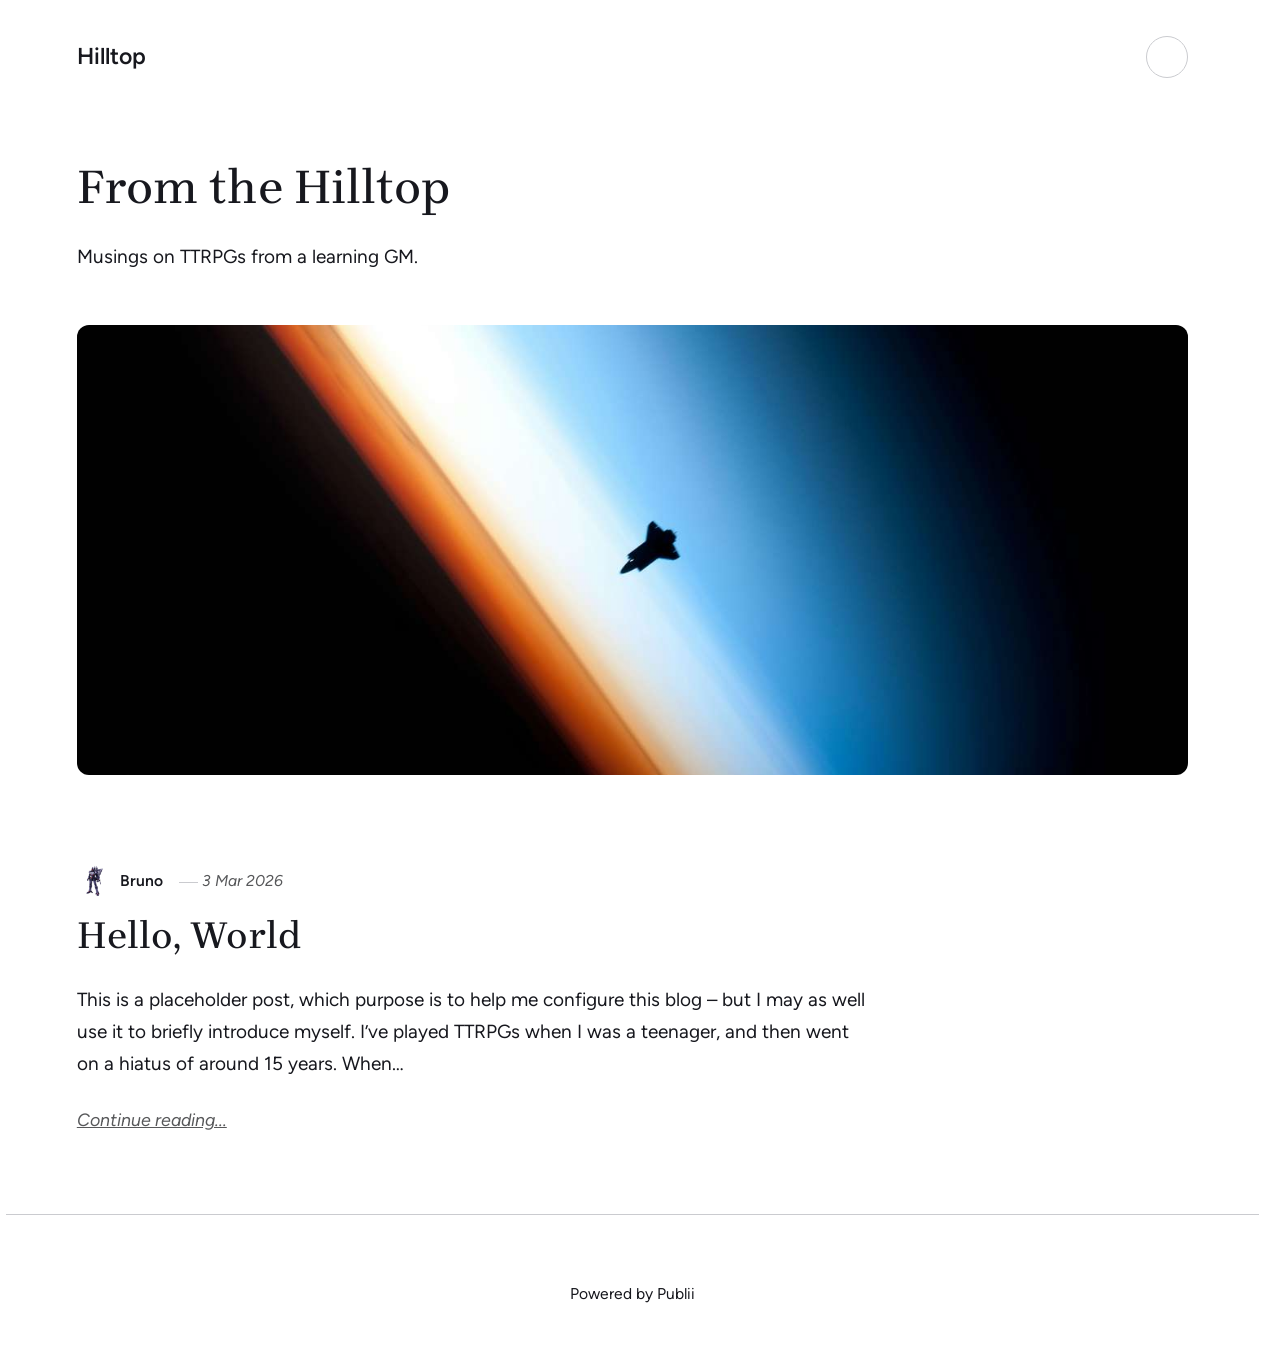
<file: index.html>
<!DOCTYPE html><html lang="en-nz"><head><meta charset="utf-8"><meta http-equiv="X-UA-Compatible" content="IE=edge"><meta name="viewport" content="width=device-width,initial-scale=1"><title>From the Hilltop</title><meta name="description" content="Thoughts on tabletop RPGs from a learning Gamemaster."><meta name="generator" content="Publii Open-Source CMS for Static Site"><link rel="canonical" href="https://weltallbr.github.io/hilltop/"><link rel="alternate" type="application/atom+xml" href="https://weltallbr.github.io/hilltop/feed.xml" title="Hilltop - RSS"><link rel="alternate" type="application/json" href="https://weltallbr.github.io/hilltop/feed.json" title="Hilltop - JSON"><meta property="og:title" content="From the Hilltop"><meta property="og:image" content="https://weltallbr.github.io/hilltop/media/website/NASA-Space_Shuttle_Earth_Orbit-2.jpg"><meta property="og:image:width" content="6048"><meta property="og:image:height" content="4006"><meta property="og:site_name" content="From the Hilltop"><meta property="og:description" content="Thoughts on tabletop RPGs from a learning Gamemaster."><meta property="og:url" content="https://weltallbr.github.io/hilltop/"><meta property="og:type" content="website"><link rel="shortcut icon" href="https://weltallbr.github.io/hilltop/media/website/favicon-32x32.png" type="image/x-icon"><link rel="preload" href="https://weltallbr.github.io/hilltop/assets/dynamic/fonts/figtree/figtree.woff2" as="font" type="font/woff2" crossorigin><link rel="preload" href="https://weltallbr.github.io/hilltop/assets/dynamic/fonts/figtree/figtree-italic.woff2" as="font" type="font/woff2" crossorigin><link rel="preload" href="https://weltallbr.github.io/hilltop/assets/dynamic/fonts/brygada1918/brygada1918.woff2" as="font" type="font/woff2" crossorigin><link rel="preload" href="https://weltallbr.github.io/hilltop/assets/dynamic/fonts/brygada1918/brygada1918-italic.woff2" as="font" type="font/woff2" crossorigin><link rel="stylesheet" href="https://weltallbr.github.io/hilltop/assets/css/style.css?v=aab2305ab414bdf1c8c9917cf88c8ffa"><script type="application/ld+json">{"@context":"http://schema.org","@type":"Organization","name":"Hilltop","url":"https://weltallbr.github.io/hilltop/"}</script><noscript><style>img[loading] {
                    opacity: 1;
                }</style></noscript><style>.extlink::after {
				background-color: currentColor;
				content: "";
				display: inline-block;
				height: 16px;
				margin-left: 5px;
				position: relative;
				top: 0px;
				width: 16px;
			}
		
					.extlink.extlink-icon-1::after {
						mask-image: url("data:image/svg+xml;utf8,<svg viewBox='0 0 24 24' fill='none' stroke='%23000000' stroke-width='2' stroke-linecap='round' stroke-linejoin='round' xmlns='http://www.w3.org/2000/svg'><path d='M15 3h6v6'/><path d='M10 14 21 3'/><path d='M18 13v6a2 2 0 0 1-2 2H5a2 2 0 0 1-2-2V8a2 2 0 0 1 2-2h6'/></svg>");
						mask-repeat: no-repeat;
						mask-size: contain;
					}</style></head><body class="home-template"><header class="top js-header"><a class="logo" href="https://weltallbr.github.io/hilltop/">Hilltop</a><div class="search"><div class="search__overlay js-search-overlay"><div class="wrapper search__overlay-inner"></div></div><button class="search__btn btn--icon js-search-btn" aria-label="Search"><svg height="18" width="18" role="presentation" focusable="false"><use xlink:href="https://weltallbr.github.io/hilltop/assets/svg/svg-map.svg#search"/></svg></button></div></header><main><div class="hero"><header class="hero__content"><div class="wrapper"><h1>From the Hilltop</h1><p>Musings on TTRPGs from a learning GM.</p></div></header><figure class="hero__image"><div class="hero__image-wrapper"><img src="https://weltallbr.github.io/hilltop/media/website/NASA-Space_Shuttle_Earth_Orbit-3.jpg" srcset="https://weltallbr.github.io/hilltop/media/website/responsive/NASA-Space_Shuttle_Earth_Orbit-3-xs.jpg 640w, https://weltallbr.github.io/hilltop/media/website/responsive/NASA-Space_Shuttle_Earth_Orbit-3-sm.jpg 768w, https://weltallbr.github.io/hilltop/media/website/responsive/NASA-Space_Shuttle_Earth_Orbit-3-md.jpg 1024w, https://weltallbr.github.io/hilltop/media/website/responsive/NASA-Space_Shuttle_Earth_Orbit-3-lg.jpg 1366w, https://weltallbr.github.io/hilltop/media/website/responsive/NASA-Space_Shuttle_Earth_Orbit-3-xl.jpg 1600w, https://weltallbr.github.io/hilltop/media/website/responsive/NASA-Space_Shuttle_Earth_Orbit-3-2xl.jpg 1920w" sizes="88vw" loading="eager" width="6048" height="4006" alt=""></div></figure></div><div class="wrapper feed"><article class="feed__item"><div class="feed__content"><header><div class="feed__meta"><img src="https://weltallbr.github.io/hilltop/media/website/Weltall.webp" loading="lazy" height="1000" width="1000" class="feed__author-thumb" alt=""> <a href="https://weltallbr.github.io/hilltop/authors/bruno/" class="feed__author">Bruno</a> <time datetime="2026-03-03T21:50" class="feed__date">3 Mar 2026</time></div><h2 class="feed__title"><a href="https://weltallbr.github.io/hilltop/hello-world/">Hello, World</a></h2></header><p>This is a placeholder post, which purpose is to help me configure this blog – but I may as well use it to briefly introduce myself. I’ve played TTRPGs when I was a teenager, and then went on a hiatus of around 15 years. When&hellip;</p><a href="https://weltallbr.github.io/hilltop/hello-world/" class="readmore feed__readmore">Continue reading...</a></div></article></div></main><footer class="footer"><div class="wrapper"><div class="footer__copyright"><p>Powered by Publii</p></div><button id="backToTop" class="footer__bttop" aria-label="Back to top" title="Back to top"><svg width="20" height="20"><use xlink:href="https://weltallbr.github.io/hilltop/assets/svg/svg-map.svg#toparrow"/></svg></button></div></footer><script defer="defer" src="https://weltallbr.github.io/hilltop/assets/js/scripts.min.js?v=d0fc1030089a37f93a2d51bf6d07565c"></script><script>window.publiiThemeMenuConfig={mobileMenuMode:'sidebar',animationSpeed:300,submenuWidth: 'auto',doubleClickTime:500,mobileMenuExpandableSubmenus:true,relatedContainerForOverlayMenuSelector:'.top'};</script><script>var images = document.querySelectorAll('img[loading]');
        for (var i = 0; i < images.length; i++) {
            if (images[i].complete) {
                images[i].classList.add('is-loaded');
            } else {
                images[i].addEventListener('load', function () {
                    this.classList.add('is-loaded');
                }, false);
            }
        }</script></body></html>
</file>
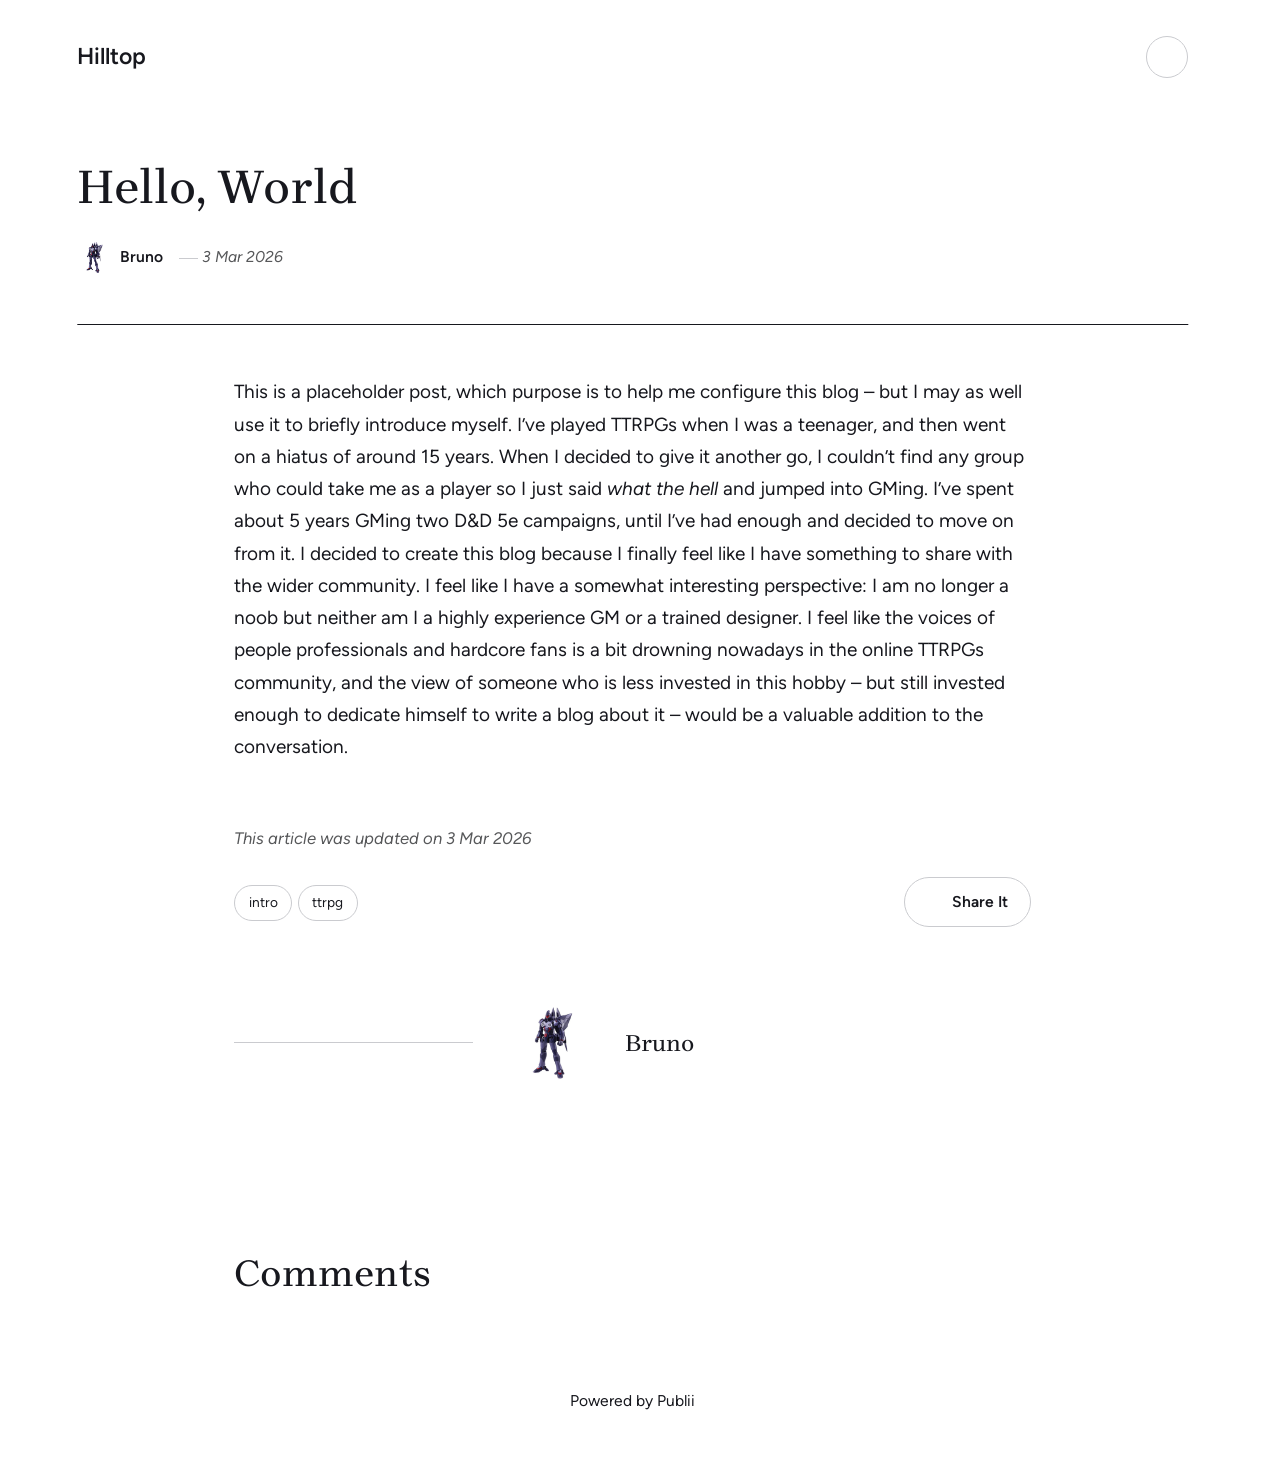
<file: hello-world/index.html>
<!DOCTYPE html><html lang="en-nz"><head><meta charset="utf-8"><meta http-equiv="X-UA-Compatible" content="IE=edge"><meta name="viewport" content="width=device-width,initial-scale=1"><title>Hello, World - Hilltop</title><meta name="description" content="This is a placeholder post, which purpose is to help me configure this blog – but I may as well use it to briefly introduce myself. I’ve played TTRPGs when I was a teenager, and then went on a hiatus of around 15 years. When&hellip;"><meta name="generator" content="Publii Open-Source CMS for Static Site"><link rel="canonical" href="https://weltallbr.github.io/hilltop/hello-world/"><link rel="alternate" type="application/atom+xml" href="https://weltallbr.github.io/hilltop/feed.xml" title="Hilltop - RSS"><link rel="alternate" type="application/json" href="https://weltallbr.github.io/hilltop/feed.json" title="Hilltop - JSON"><meta property="og:title" content="Hello, World"><meta property="og:image" content="https://weltallbr.github.io/hilltop/media/website/NASA-Space_Shuttle_Earth_Orbit-2.jpg"><meta property="og:image:width" content="6048"><meta property="og:image:height" content="4006"><meta property="og:site_name" content="From the Hilltop"><meta property="og:description" content="This is a placeholder post, which purpose is to help me configure this blog – but I may as well use it to briefly introduce myself. I’ve played TTRPGs when I was a teenager, and then went on a hiatus of around 15 years. When&hellip;"><meta property="og:url" content="https://weltallbr.github.io/hilltop/hello-world/"><meta property="og:type" content="article"><link rel="shortcut icon" href="https://weltallbr.github.io/hilltop/media/website/favicon-32x32.png" type="image/x-icon"><link rel="preload" href="https://weltallbr.github.io/hilltop/assets/dynamic/fonts/figtree/figtree.woff2" as="font" type="font/woff2" crossorigin><link rel="preload" href="https://weltallbr.github.io/hilltop/assets/dynamic/fonts/figtree/figtree-italic.woff2" as="font" type="font/woff2" crossorigin><link rel="preload" href="https://weltallbr.github.io/hilltop/assets/dynamic/fonts/brygada1918/brygada1918.woff2" as="font" type="font/woff2" crossorigin><link rel="preload" href="https://weltallbr.github.io/hilltop/assets/dynamic/fonts/brygada1918/brygada1918-italic.woff2" as="font" type="font/woff2" crossorigin><link rel="stylesheet" href="https://weltallbr.github.io/hilltop/assets/css/style.css?v=aab2305ab414bdf1c8c9917cf88c8ffa"><script type="application/ld+json">{"@context":"http://schema.org","@type":"Article","mainEntityOfPage":{"@type":"WebPage","@id":"https://weltallbr.github.io/hilltop/hello-world/"},"headline":"Hello, World","datePublished":"2026-03-03T21:50+13:00","dateModified":"2026-03-03T21:50+13:00","description":"This is a placeholder post, which purpose is to help me configure this blog – but I may as well use it to briefly introduce myself. I’ve played TTRPGs when I was a teenager, and then went on a hiatus of around 15 years. When&hellip;","author":{"@type":"Person","name":"Bruno","url":"https://weltallbr.github.io/hilltop/authors/bruno/"},"publisher":{"@type":"Organization","name":"Bruno"}}</script><noscript><style>img[loading] {
                    opacity: 1;
                }</style></noscript><style>.extlink::after {
				background-color: currentColor;
				content: "";
				display: inline-block;
				height: 16px;
				margin-left: 5px;
				position: relative;
				top: 0px;
				width: 16px;
			}
		
					.extlink.extlink-icon-1::after {
						mask-image: url("data:image/svg+xml;utf8,<svg viewBox='0 0 24 24' fill='none' stroke='%23000000' stroke-width='2' stroke-linecap='round' stroke-linejoin='round' xmlns='http://www.w3.org/2000/svg'><path d='M15 3h6v6'/><path d='M10 14 21 3'/><path d='M18 13v6a2 2 0 0 1-2 2H5a2 2 0 0 1-2-2V8a2 2 0 0 1 2-2h6'/></svg>");
						mask-repeat: no-repeat;
						mask-size: contain;
					}</style></head><body class="post-template"><header class="top js-header"><a class="logo" href="https://weltallbr.github.io/hilltop/">Hilltop</a><div class="search"><div class="search__overlay js-search-overlay"><div class="wrapper search__overlay-inner"></div></div><button class="search__btn btn--icon js-search-btn" aria-label="Search"><svg height="18" width="18" role="presentation" focusable="false"><use xlink:href="https://weltallbr.github.io/hilltop/assets/svg/svg-map.svg#search"/></svg></button></div></header><main class="post"><article class="content"><div class="hero hero--noimage"><header class="hero__content"><div class="wrapper"><h1>Hello, World</h1><div class="feed__meta content__meta"><img src="https://weltallbr.github.io/hilltop/media/website/Weltall.webp" loading="eager" height="1000" width="1000" class="feed__author-thumb" alt=""> <a href="https://weltallbr.github.io/hilltop/authors/bruno/" class="feed__author">Bruno</a> <time datetime="2026-03-03T21:50" class="feed__date">3 Mar 2026</time></div></div></header></div><div class="entry-wrapper content__entry"><p>This is a placeholder post, which purpose is to help me configure this blog – but I may as well use it to briefly introduce myself. I’ve played TTRPGs when I was a teenager, and then went on a hiatus of around 15 years. When I decided to give it another go, I couldn’t find any group who could take me as a player so I just said <em>what the hell</em> and jumped into GMing. I’ve spent about 5 years GMing two D&amp;D 5e campaigns, until I’ve had enough and decided to move on from it. I decided to create this blog because I finally feel like I have something to share with the wider community. I feel like I have a somewhat interesting perspective: I am no longer a noob but neither am I a highly experience GM or a trained designer. I feel like the voices of people professionals and hardcore fans is a bit drowning nowadays in the online TTRPGs community, and the view of someone who is less invested in this hobby – but still invested enough to dedicate himself to write a blog about it – would be a valuable addition to the conversation.</p></div><footer class="content__footer"><div class="entry-wrapper"><p class="content__updated">This article was updated on 3 Mar 2026</p><div class="content__actions"><ul class="content__tag"><li><a href="https://weltallbr.github.io/hilltop/tags/intro/">intro</a></li><li><a href="https://weltallbr.github.io/hilltop/tags/ttrpg/">ttrpg</a></li></ul><div class="content__share"><button class="btn--icon content__share-button js-content__share-button"><svg width="20" height="20" aria-hidden="true"><use xlink:href="https://weltallbr.github.io/hilltop/assets/svg/svg-map.svg#share"></use></svg> <span>Share It</span></button><div class="content__share-popup js-content__share-popup"><a href="https://buffer.com/add?text=Hello%2C%20World&amp;url=https%3A%2F%2Fweltallbr.github.io%2Fhilltop%2Fhello-world%2F" class="js-share buffer" rel="nofollow noopener noreferrer"><svg class="icon" aria-hidden="true" focusable="false"><use xlink:href="https://weltallbr.github.io/hilltop/assets/svg/svg-map.svg#buffer"/></svg> <span>Buffer</span></a></div></div></div><div class="content__bio bio"><img src="https://weltallbr.github.io/hilltop/media/website/Weltall.webp" loading="lazy" height="1000" width="1000" class="bio__avatar" alt=""><div><h3 class="h4 bio__name"><a href="https://weltallbr.github.io/hilltop/authors/bruno/" rel="author">Bruno</a></h3></div></div></div></footer></article><div class="content__comments"><div class="entry-wrapper"><div class="comments"><div class="comments-wrapper"><h2>Comments</h2><div id="graphcomment"></div><noscript>Please enable JS to use the comments form.</noscript><script type="text/javascript">var __semio__params = {
							graphcommentId: "Hilltop",
							behaviour: {
								uid: "4"
							}
						}

						function __semio__onload() {
							__semio__gc_graphlogin(__semio__params)
						}
						
						
				var gc_element_to_check = document.getElementById('graphcomment');

				if ('IntersectionObserver' in window) {
					var iObserver = new IntersectionObserver(
						(entries, observer) => {
							entries.forEach(entry => {
								if (entry.intersectionRatio >= 0.1) {
									(function() {
										var gc = document.createElement('script'); gc.type = 'text/javascript'; gc.async = true;
										gc.onload = __semio__onload; gc.defer = true; gc.src = 'https://integration.graphcomment.com/gc_graphlogin.js?' + Date.now();
										(document.getElementsByTagName('head')[0] || document.getElementsByTagName('body')[0]).appendChild(gc);
									})();
									observer.unobserve(entry.target);
								}
							});
						},
						{
							threshold: [0, 0.2, 0.5, 1]
						}
					);

					iObserver.observe(gc_element_to_check);
				} else {
					(function() {
						var gc = document.createElement('script'); gc.type = 'text/javascript'; gc.async = true;
						gc.onload = __semio__onload; gc.defer = true; gc.src = 'https://integration.graphcomment.com/gc_graphlogin.js?' + Date.now();
						(document.getElementsByTagName('head')[0] || document.getElementsByTagName('body')[0]).appendChild(gc);
					})();
				}</script><script type="text/javascript"></script></div></div></div></div></main><footer class="footer footer--glued"><div class="wrapper"><div class="footer__copyright"><p>Powered by Publii</p></div><button id="backToTop" class="footer__bttop" aria-label="Back to top" title="Back to top"><svg width="20" height="20"><use xlink:href="https://weltallbr.github.io/hilltop/assets/svg/svg-map.svg#toparrow"/></svg></button></div></footer><script defer="defer" src="https://weltallbr.github.io/hilltop/assets/js/scripts.min.js?v=d0fc1030089a37f93a2d51bf6d07565c"></script><script>window.publiiThemeMenuConfig={mobileMenuMode:'sidebar',animationSpeed:300,submenuWidth: 'auto',doubleClickTime:500,mobileMenuExpandableSubmenus:true,relatedContainerForOverlayMenuSelector:'.top'};</script><script>var images = document.querySelectorAll('img[loading]');
        for (var i = 0; i < images.length; i++) {
            if (images[i].complete) {
                images[i].classList.add('is-loaded');
            } else {
                images[i].addEventListener('load', function () {
                    this.classList.add('is-loaded');
                }, false);
            }
        }</script></body></html>
</file>
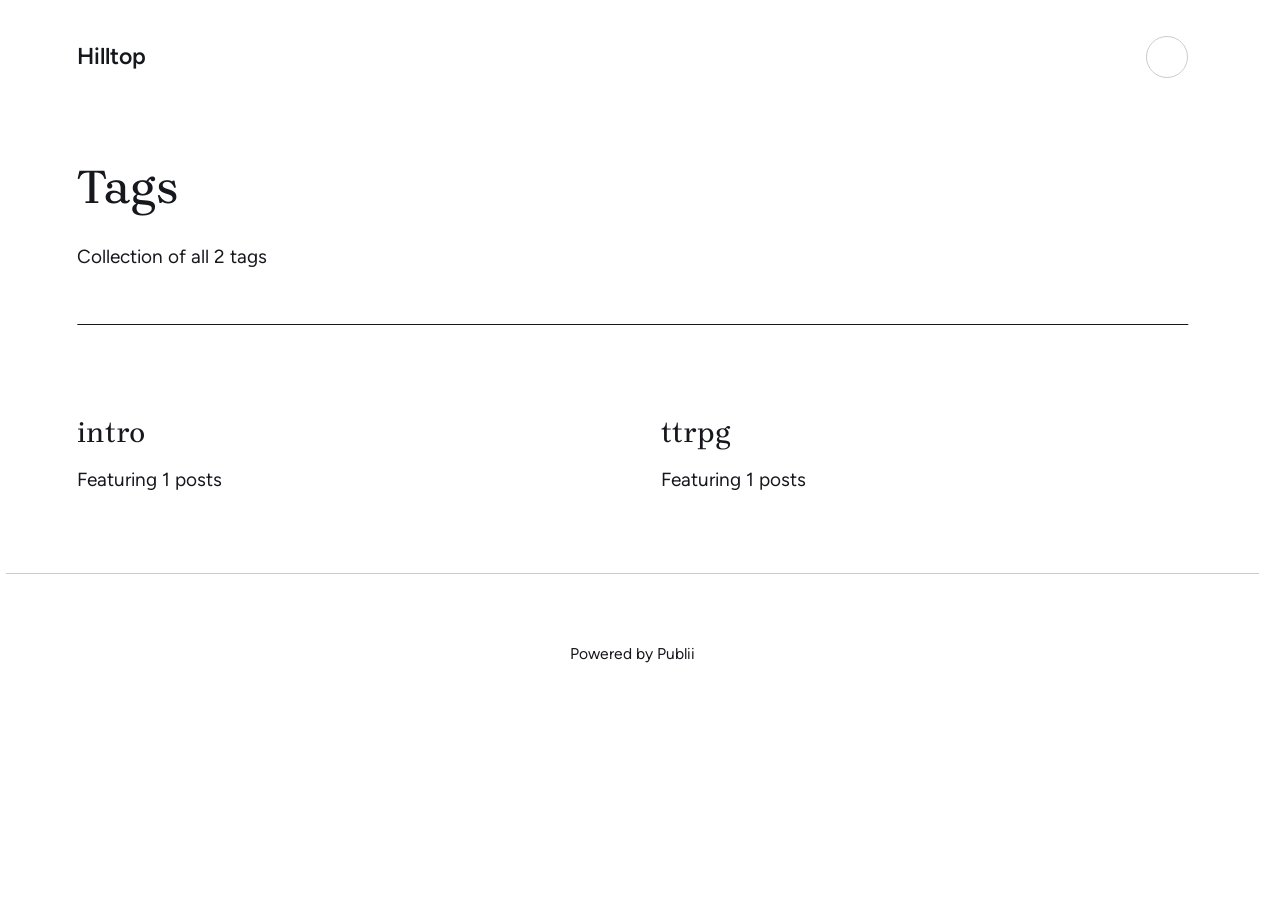
<file: tags/index.html>
<!DOCTYPE html><html lang="en-nz"><head><meta charset="utf-8"><meta http-equiv="X-UA-Compatible" content="IE=edge"><meta name="viewport" content="width=device-width,initial-scale=1"><title>All tags - Hilltop</title><meta name="robots" content="noindex, follow"><meta name="generator" content="Publii Open-Source CMS for Static Site"><link rel="alternate" type="application/atom+xml" href="https://weltallbr.github.io/hilltop/feed.xml" title="Hilltop - RSS"><link rel="alternate" type="application/json" href="https://weltallbr.github.io/hilltop/feed.json" title="Hilltop - JSON"><meta property="og:title" content="From the Hilltop"><meta property="og:image" content="https://weltallbr.github.io/hilltop/media/website/NASA-Space_Shuttle_Earth_Orbit-2.jpg"><meta property="og:image:width" content="6048"><meta property="og:image:height" content="4006"><meta property="og:site_name" content="From the Hilltop"><meta property="og:description" content="Thoughts on tabletop RPGs from a learning Gamemaster."><meta property="og:url" content="https://weltallbr.github.io/hilltop/tags/"><meta property="og:type" content="website"><link rel="shortcut icon" href="https://weltallbr.github.io/hilltop/media/website/favicon-32x32.png" type="image/x-icon"><link rel="preload" href="https://weltallbr.github.io/hilltop/assets/dynamic/fonts/figtree/figtree.woff2" as="font" type="font/woff2" crossorigin><link rel="preload" href="https://weltallbr.github.io/hilltop/assets/dynamic/fonts/figtree/figtree-italic.woff2" as="font" type="font/woff2" crossorigin><link rel="preload" href="https://weltallbr.github.io/hilltop/assets/dynamic/fonts/brygada1918/brygada1918.woff2" as="font" type="font/woff2" crossorigin><link rel="preload" href="https://weltallbr.github.io/hilltop/assets/dynamic/fonts/brygada1918/brygada1918-italic.woff2" as="font" type="font/woff2" crossorigin><link rel="stylesheet" href="https://weltallbr.github.io/hilltop/assets/css/style.css?v=aab2305ab414bdf1c8c9917cf88c8ffa"><script type="application/ld+json">{"@context":"http://schema.org","@type":"Organization","name":"Hilltop","url":"https://weltallbr.github.io/hilltop/"}</script><noscript><style>img[loading] {
                    opacity: 1;
                }</style></noscript><style>.extlink::after {
				background-color: currentColor;
				content: "";
				display: inline-block;
				height: 16px;
				margin-left: 5px;
				position: relative;
				top: 0px;
				width: 16px;
			}
		
					.extlink.extlink-icon-1::after {
						mask-image: url("data:image/svg+xml;utf8,<svg viewBox='0 0 24 24' fill='none' stroke='%23000000' stroke-width='2' stroke-linecap='round' stroke-linejoin='round' xmlns='http://www.w3.org/2000/svg'><path d='M15 3h6v6'/><path d='M10 14 21 3'/><path d='M18 13v6a2 2 0 0 1-2 2H5a2 2 0 0 1-2-2V8a2 2 0 0 1 2-2h6'/></svg>");
						mask-repeat: no-repeat;
						mask-size: contain;
					}</style></head><body class="tags-template"><header class="top js-header"><a class="logo" href="https://weltallbr.github.io/hilltop/">Hilltop</a><div class="search"><div class="search__overlay js-search-overlay"><div class="wrapper search__overlay-inner"></div></div><button class="search__btn btn--icon js-search-btn" aria-label="Search"><svg height="18" width="18" role="presentation" focusable="false"><use xlink:href="https://weltallbr.github.io/hilltop/assets/svg/svg-map.svg#search"/></svg></button></div></header><main class="page page--tags"><div class="hero hero--noimage"><header class="hero__content"><div class="wrapper"><h1>Tags</h1><p class="page__desc">Collection of all 2 tags</p></div></header></div><div class="wrapper"><ul class="feed feed--grid"><li class="feed__item"><div class="feed__content"><h2 class="h3"><a href="https://weltallbr.github.io/hilltop/tags/intro/">intro</a></h2><p>Featuring 1 posts</p></div></li><li class="feed__item"><div class="feed__content"><h2 class="h3"><a href="https://weltallbr.github.io/hilltop/tags/ttrpg/">ttrpg</a></h2><p>Featuring 1 posts</p></div></li></ul></div></main><footer class="footer"><div class="wrapper"><div class="footer__copyright"><p>Powered by Publii</p></div><button id="backToTop" class="footer__bttop" aria-label="Back to top" title="Back to top"><svg width="20" height="20"><use xlink:href="https://weltallbr.github.io/hilltop/assets/svg/svg-map.svg#toparrow"/></svg></button></div></footer><script defer="defer" src="https://weltallbr.github.io/hilltop/assets/js/scripts.min.js?v=d0fc1030089a37f93a2d51bf6d07565c"></script><script>window.publiiThemeMenuConfig={mobileMenuMode:'sidebar',animationSpeed:300,submenuWidth: 'auto',doubleClickTime:500,mobileMenuExpandableSubmenus:true,relatedContainerForOverlayMenuSelector:'.top'};</script><script>var images = document.querySelectorAll('img[loading]');
        for (var i = 0; i < images.length; i++) {
            if (images[i].complete) {
                images[i].classList.add('is-loaded');
            } else {
                images[i].addEventListener('load', function () {
                    this.classList.add('is-loaded');
                }, false);
            }
        }</script></body></html>
</file>
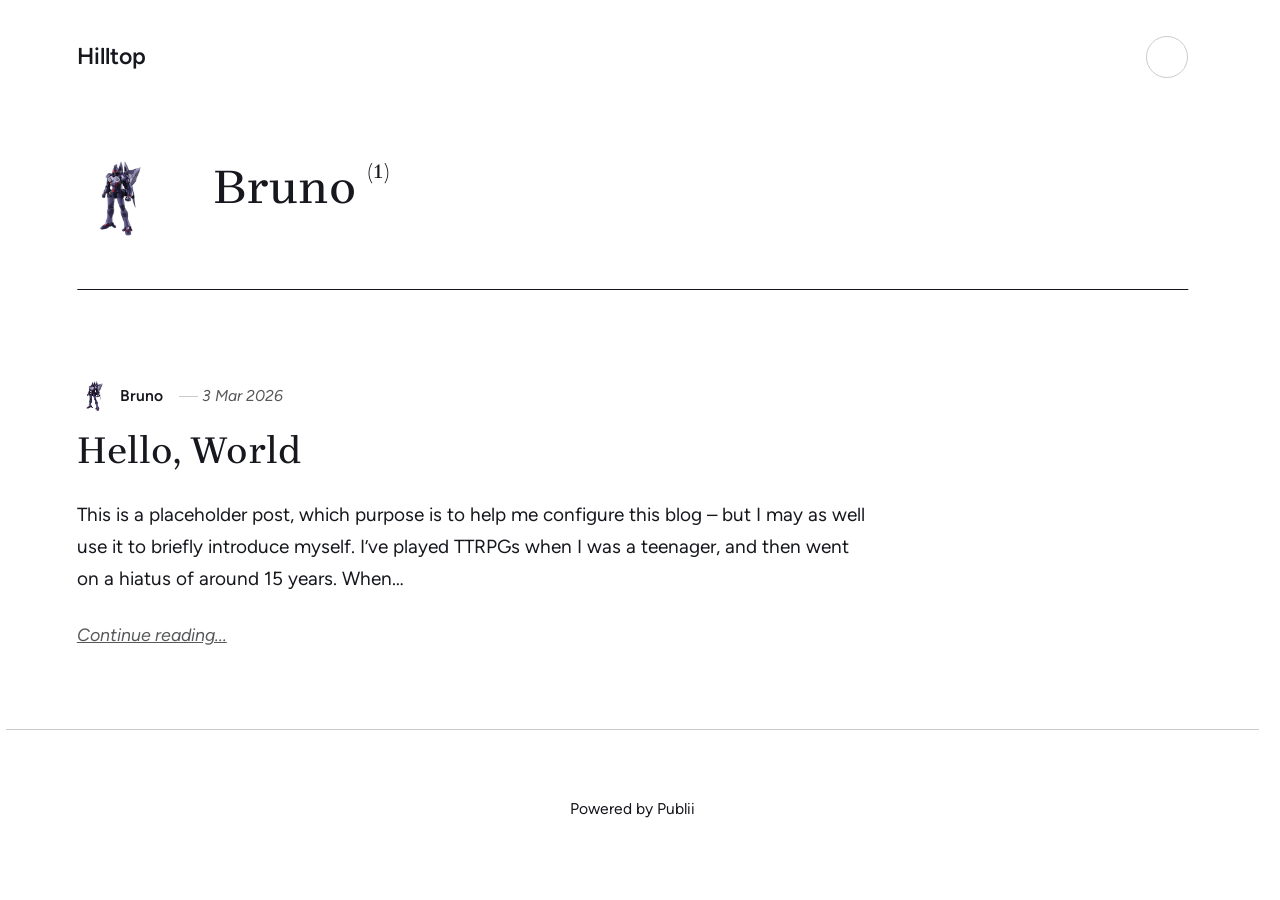
<file: authors/bruno/index.html>
<!DOCTYPE html><html lang="en-nz"><head><meta charset="utf-8"><meta http-equiv="X-UA-Compatible" content="IE=edge"><meta name="viewport" content="width=device-width,initial-scale=1"><title>Author: Bruno - Hilltop</title><meta name="robots" content="noindex, follow"><meta name="generator" content="Publii Open-Source CMS for Static Site"><link rel="alternate" type="application/atom+xml" href="https://weltallbr.github.io/hilltop/feed.xml" title="Hilltop - RSS"><link rel="alternate" type="application/json" href="https://weltallbr.github.io/hilltop/feed.json" title="Hilltop - JSON"><meta property="og:title" content="Bruno"><meta property="og:image" content="https://weltallbr.github.io/hilltop/media/website/NASA-Space_Shuttle_Earth_Orbit-2.jpg"><meta property="og:image:width" content="6048"><meta property="og:image:height" content="4006"><meta property="og:site_name" content="From the Hilltop"><meta property="og:description" content="Thoughts on tabletop RPGs from a learning Gamemaster."><meta property="og:url" content="https://weltallbr.github.io/hilltop/authors/bruno/"><meta property="og:type" content="website"><link rel="shortcut icon" href="https://weltallbr.github.io/hilltop/media/website/favicon-32x32.png" type="image/x-icon"><link rel="preload" href="https://weltallbr.github.io/hilltop/assets/dynamic/fonts/figtree/figtree.woff2" as="font" type="font/woff2" crossorigin><link rel="preload" href="https://weltallbr.github.io/hilltop/assets/dynamic/fonts/figtree/figtree-italic.woff2" as="font" type="font/woff2" crossorigin><link rel="preload" href="https://weltallbr.github.io/hilltop/assets/dynamic/fonts/brygada1918/brygada1918.woff2" as="font" type="font/woff2" crossorigin><link rel="preload" href="https://weltallbr.github.io/hilltop/assets/dynamic/fonts/brygada1918/brygada1918-italic.woff2" as="font" type="font/woff2" crossorigin><link rel="stylesheet" href="https://weltallbr.github.io/hilltop/assets/css/style.css?v=aab2305ab414bdf1c8c9917cf88c8ffa"><script type="application/ld+json">{"@context":"http://schema.org","@type":"Organization","name":"Hilltop","url":"https://weltallbr.github.io/hilltop/"}</script><noscript><style>img[loading] {
                    opacity: 1;
                }</style></noscript><style>.extlink::after {
				background-color: currentColor;
				content: "";
				display: inline-block;
				height: 16px;
				margin-left: 5px;
				position: relative;
				top: 0px;
				width: 16px;
			}
		
					.extlink.extlink-icon-1::after {
						mask-image: url("data:image/svg+xml;utf8,<svg viewBox='0 0 24 24' fill='none' stroke='%23000000' stroke-width='2' stroke-linecap='round' stroke-linejoin='round' xmlns='http://www.w3.org/2000/svg'><path d='M15 3h6v6'/><path d='M10 14 21 3'/><path d='M18 13v6a2 2 0 0 1-2 2H5a2 2 0 0 1-2-2V8a2 2 0 0 1 2-2h6'/></svg>");
						mask-repeat: no-repeat;
						mask-size: contain;
					}</style></head><body class="author-template"><header class="top js-header"><a class="logo" href="https://weltallbr.github.io/hilltop/">Hilltop</a><div class="search"><div class="search__overlay js-search-overlay"><div class="wrapper search__overlay-inner"></div></div><button class="search__btn btn--icon js-search-btn" aria-label="Search"><svg height="18" width="18" role="presentation" focusable="false"><use xlink:href="https://weltallbr.github.io/hilltop/assets/svg/svg-map.svg#search"/></svg></button></div></header><main class="page page--author"><div class="hero hero--noimage"><header class="hero__content"><div class="wrapper page--author__wrapper"><img src="https://weltallbr.github.io/hilltop/media/website/Weltall.webp" loading="lazy" height="1000" width="1000" class="page--author__avatar" alt="Bruno"><div><h1>Bruno <sup>(1)</sup></h1></div></div></header></div><div class="wrapper feed"><article class="feed__item"><div class="feed__content"><header><div class="feed__meta"><img src="https://weltallbr.github.io/hilltop/media/website/Weltall.webp" loading="lazy" height="1000" width="1000" class="feed__author-thumb" alt=""> <a href="https://weltallbr.github.io/hilltop/authors/bruno/" class="feed__author">Bruno</a> <time datetime="2026-03-03T21:50" class="feed__date">3 Mar 2026</time></div><h2 class="feed__title"><a href="https://weltallbr.github.io/hilltop/hello-world/">Hello, World</a></h2></header><p>This is a placeholder post, which purpose is to help me configure this blog – but I may as well use it to briefly introduce myself. I’ve played TTRPGs when I was a teenager, and then went on a hiatus of around 15 years. When&hellip;</p><a href="https://weltallbr.github.io/hilltop/hello-world/" class="readmore feed__readmore">Continue reading...</a></div></article></div></main><footer class="footer"><div class="wrapper"><div class="footer__copyright"><p>Powered by Publii</p></div><button id="backToTop" class="footer__bttop" aria-label="Back to top" title="Back to top"><svg width="20" height="20"><use xlink:href="https://weltallbr.github.io/hilltop/assets/svg/svg-map.svg#toparrow"/></svg></button></div></footer><script defer="defer" src="https://weltallbr.github.io/hilltop/assets/js/scripts.min.js?v=d0fc1030089a37f93a2d51bf6d07565c"></script><script>window.publiiThemeMenuConfig={mobileMenuMode:'sidebar',animationSpeed:300,submenuWidth: 'auto',doubleClickTime:500,mobileMenuExpandableSubmenus:true,relatedContainerForOverlayMenuSelector:'.top'};</script><script>var images = document.querySelectorAll('img[loading]');
        for (var i = 0; i < images.length; i++) {
            if (images[i].complete) {
                images[i].classList.add('is-loaded');
            } else {
                images[i].addEventListener('load', function () {
                    this.classList.add('is-loaded');
                }, false);
            }
        }</script></body></html>
</file>
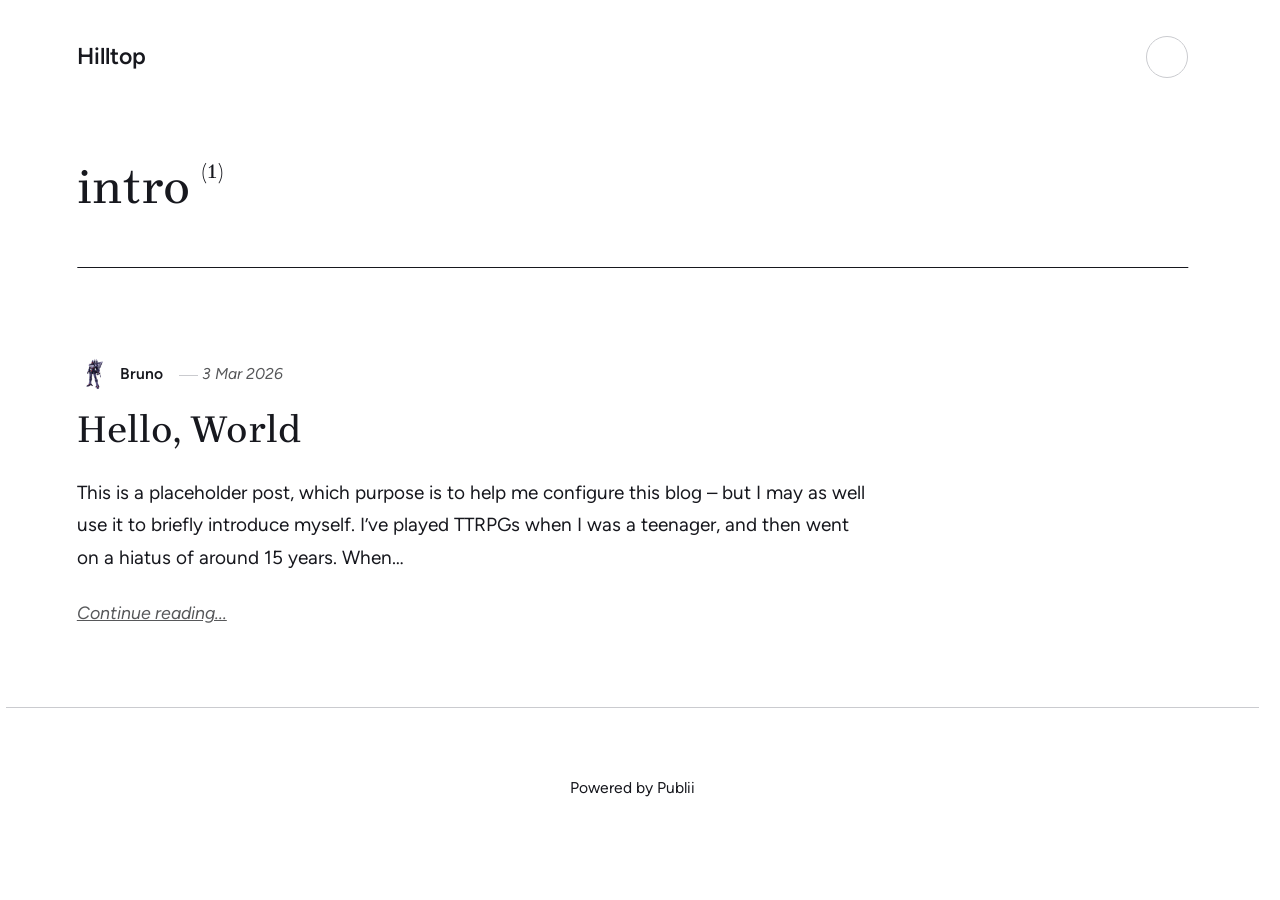
<file: tags/intro/index.html>
<!DOCTYPE html><html lang="en-nz"><head><meta charset="utf-8"><meta http-equiv="X-UA-Compatible" content="IE=edge"><meta name="viewport" content="width=device-width,initial-scale=1"><title>Tag: intro - Hilltop</title><meta name="robots" content="noindex, follow"><meta name="generator" content="Publii Open-Source CMS for Static Site"><link rel="alternate" type="application/atom+xml" href="https://weltallbr.github.io/hilltop/feed.xml" title="Hilltop - RSS"><link rel="alternate" type="application/json" href="https://weltallbr.github.io/hilltop/feed.json" title="Hilltop - JSON"><meta property="og:title" content="intro"><meta property="og:image" content="https://weltallbr.github.io/hilltop/media/website/NASA-Space_Shuttle_Earth_Orbit-2.jpg"><meta property="og:image:width" content="6048"><meta property="og:image:height" content="4006"><meta property="og:site_name" content="From the Hilltop"><meta property="og:description" content="Thoughts on tabletop RPGs from a learning Gamemaster."><meta property="og:url" content="https://weltallbr.github.io/hilltop/tags/intro/"><meta property="og:type" content="website"><link rel="shortcut icon" href="https://weltallbr.github.io/hilltop/media/website/favicon-32x32.png" type="image/x-icon"><link rel="preload" href="https://weltallbr.github.io/hilltop/assets/dynamic/fonts/figtree/figtree.woff2" as="font" type="font/woff2" crossorigin><link rel="preload" href="https://weltallbr.github.io/hilltop/assets/dynamic/fonts/figtree/figtree-italic.woff2" as="font" type="font/woff2" crossorigin><link rel="preload" href="https://weltallbr.github.io/hilltop/assets/dynamic/fonts/brygada1918/brygada1918.woff2" as="font" type="font/woff2" crossorigin><link rel="preload" href="https://weltallbr.github.io/hilltop/assets/dynamic/fonts/brygada1918/brygada1918-italic.woff2" as="font" type="font/woff2" crossorigin><link rel="stylesheet" href="https://weltallbr.github.io/hilltop/assets/css/style.css?v=aab2305ab414bdf1c8c9917cf88c8ffa"><script type="application/ld+json">{"@context":"http://schema.org","@type":"Organization","name":"Hilltop","url":"https://weltallbr.github.io/hilltop/"}</script><noscript><style>img[loading] {
                    opacity: 1;
                }</style></noscript><style>.extlink::after {
				background-color: currentColor;
				content: "";
				display: inline-block;
				height: 16px;
				margin-left: 5px;
				position: relative;
				top: 0px;
				width: 16px;
			}
		
					.extlink.extlink-icon-1::after {
						mask-image: url("data:image/svg+xml;utf8,<svg viewBox='0 0 24 24' fill='none' stroke='%23000000' stroke-width='2' stroke-linecap='round' stroke-linejoin='round' xmlns='http://www.w3.org/2000/svg'><path d='M15 3h6v6'/><path d='M10 14 21 3'/><path d='M18 13v6a2 2 0 0 1-2 2H5a2 2 0 0 1-2-2V8a2 2 0 0 1 2-2h6'/></svg>");
						mask-repeat: no-repeat;
						mask-size: contain;
					}</style></head><body class="tag-template"><header class="top js-header"><a class="logo" href="https://weltallbr.github.io/hilltop/">Hilltop</a><div class="search"><div class="search__overlay js-search-overlay"><div class="wrapper search__overlay-inner"></div></div><button class="search__btn btn--icon js-search-btn" aria-label="Search"><svg height="18" width="18" role="presentation" focusable="false"><use xlink:href="https://weltallbr.github.io/hilltop/assets/svg/svg-map.svg#search"/></svg></button></div></header><main class="page page--tag"><div class="hero hero--noimage"><header class="hero__content"><div class="wrapper"><h1>intro <sup>(1)</sup></h1></div></header></div><div class="wrapper feed"><article class="feed__item"><div class="feed__content"><header><div class="feed__meta"><img src="https://weltallbr.github.io/hilltop/media/website/Weltall.webp" loading="lazy" height="1000" width="1000" class="feed__author-thumb" alt=""> <a href="https://weltallbr.github.io/hilltop/authors/bruno/" class="feed__author">Bruno</a> <time datetime="2026-03-03T21:50" class="feed__date">3 Mar 2026</time></div><h2 class="feed__title"><a href="https://weltallbr.github.io/hilltop/hello-world/">Hello, World</a></h2></header><p>This is a placeholder post, which purpose is to help me configure this blog – but I may as well use it to briefly introduce myself. I’ve played TTRPGs when I was a teenager, and then went on a hiatus of around 15 years. When&hellip;</p><a href="https://weltallbr.github.io/hilltop/hello-world/" class="readmore feed__readmore">Continue reading...</a></div></article></div></main><footer class="footer"><div class="wrapper"><div class="footer__copyright"><p>Powered by Publii</p></div><button id="backToTop" class="footer__bttop" aria-label="Back to top" title="Back to top"><svg width="20" height="20"><use xlink:href="https://weltallbr.github.io/hilltop/assets/svg/svg-map.svg#toparrow"/></svg></button></div></footer><script defer="defer" src="https://weltallbr.github.io/hilltop/assets/js/scripts.min.js?v=d0fc1030089a37f93a2d51bf6d07565c"></script><script>window.publiiThemeMenuConfig={mobileMenuMode:'sidebar',animationSpeed:300,submenuWidth: 'auto',doubleClickTime:500,mobileMenuExpandableSubmenus:true,relatedContainerForOverlayMenuSelector:'.top'};</script><script>var images = document.querySelectorAll('img[loading]');
        for (var i = 0; i < images.length; i++) {
            if (images[i].complete) {
                images[i].classList.add('is-loaded');
            } else {
                images[i].addEventListener('load', function () {
                    this.classList.add('is-loaded');
                }, false);
            }
        }</script></body></html>
</file>
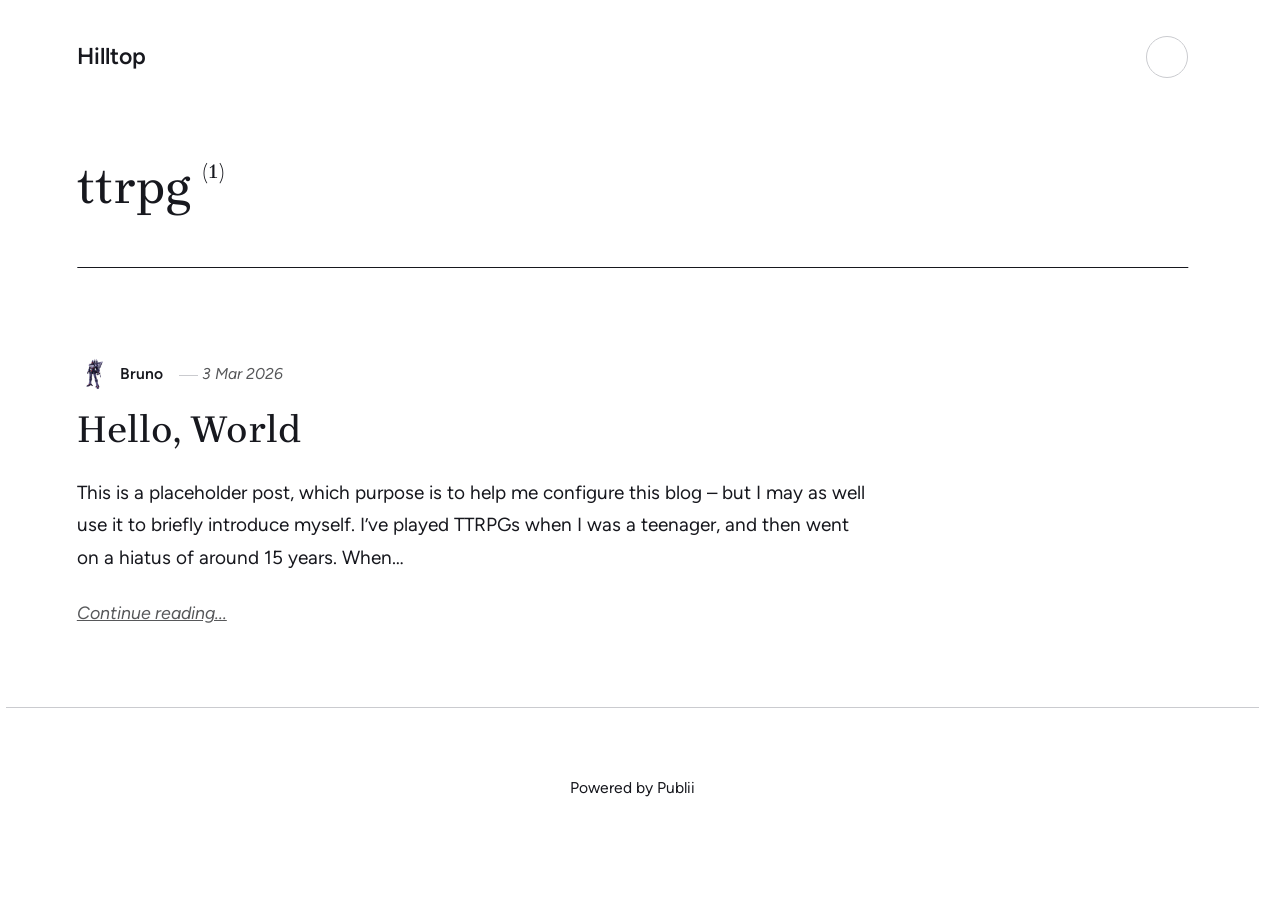
<file: tags/ttrpg/index.html>
<!DOCTYPE html><html lang="en-nz"><head><meta charset="utf-8"><meta http-equiv="X-UA-Compatible" content="IE=edge"><meta name="viewport" content="width=device-width,initial-scale=1"><title>Tag: ttrpg - Hilltop</title><meta name="robots" content="noindex, follow"><meta name="generator" content="Publii Open-Source CMS for Static Site"><link rel="alternate" type="application/atom+xml" href="https://weltallbr.github.io/hilltop/feed.xml" title="Hilltop - RSS"><link rel="alternate" type="application/json" href="https://weltallbr.github.io/hilltop/feed.json" title="Hilltop - JSON"><meta property="og:title" content="ttrpg"><meta property="og:image" content="https://weltallbr.github.io/hilltop/media/website/NASA-Space_Shuttle_Earth_Orbit-2.jpg"><meta property="og:image:width" content="6048"><meta property="og:image:height" content="4006"><meta property="og:site_name" content="From the Hilltop"><meta property="og:description" content="Thoughts on tabletop RPGs from a learning Gamemaster."><meta property="og:url" content="https://weltallbr.github.io/hilltop/tags/ttrpg/"><meta property="og:type" content="website"><link rel="shortcut icon" href="https://weltallbr.github.io/hilltop/media/website/favicon-32x32.png" type="image/x-icon"><link rel="preload" href="https://weltallbr.github.io/hilltop/assets/dynamic/fonts/figtree/figtree.woff2" as="font" type="font/woff2" crossorigin><link rel="preload" href="https://weltallbr.github.io/hilltop/assets/dynamic/fonts/figtree/figtree-italic.woff2" as="font" type="font/woff2" crossorigin><link rel="preload" href="https://weltallbr.github.io/hilltop/assets/dynamic/fonts/brygada1918/brygada1918.woff2" as="font" type="font/woff2" crossorigin><link rel="preload" href="https://weltallbr.github.io/hilltop/assets/dynamic/fonts/brygada1918/brygada1918-italic.woff2" as="font" type="font/woff2" crossorigin><link rel="stylesheet" href="https://weltallbr.github.io/hilltop/assets/css/style.css?v=aab2305ab414bdf1c8c9917cf88c8ffa"><script type="application/ld+json">{"@context":"http://schema.org","@type":"Organization","name":"Hilltop","url":"https://weltallbr.github.io/hilltop/"}</script><noscript><style>img[loading] {
                    opacity: 1;
                }</style></noscript><style>.extlink::after {
				background-color: currentColor;
				content: "";
				display: inline-block;
				height: 16px;
				margin-left: 5px;
				position: relative;
				top: 0px;
				width: 16px;
			}
		
					.extlink.extlink-icon-1::after {
						mask-image: url("data:image/svg+xml;utf8,<svg viewBox='0 0 24 24' fill='none' stroke='%23000000' stroke-width='2' stroke-linecap='round' stroke-linejoin='round' xmlns='http://www.w3.org/2000/svg'><path d='M15 3h6v6'/><path d='M10 14 21 3'/><path d='M18 13v6a2 2 0 0 1-2 2H5a2 2 0 0 1-2-2V8a2 2 0 0 1 2-2h6'/></svg>");
						mask-repeat: no-repeat;
						mask-size: contain;
					}</style></head><body class="tag-template"><header class="top js-header"><a class="logo" href="https://weltallbr.github.io/hilltop/">Hilltop</a><div class="search"><div class="search__overlay js-search-overlay"><div class="wrapper search__overlay-inner"></div></div><button class="search__btn btn--icon js-search-btn" aria-label="Search"><svg height="18" width="18" role="presentation" focusable="false"><use xlink:href="https://weltallbr.github.io/hilltop/assets/svg/svg-map.svg#search"/></svg></button></div></header><main class="page page--tag"><div class="hero hero--noimage"><header class="hero__content"><div class="wrapper"><h1>ttrpg <sup>(1)</sup></h1></div></header></div><div class="wrapper feed"><article class="feed__item"><div class="feed__content"><header><div class="feed__meta"><img src="https://weltallbr.github.io/hilltop/media/website/Weltall.webp" loading="lazy" height="1000" width="1000" class="feed__author-thumb" alt=""> <a href="https://weltallbr.github.io/hilltop/authors/bruno/" class="feed__author">Bruno</a> <time datetime="2026-03-03T21:50" class="feed__date">3 Mar 2026</time></div><h2 class="feed__title"><a href="https://weltallbr.github.io/hilltop/hello-world/">Hello, World</a></h2></header><p>This is a placeholder post, which purpose is to help me configure this blog – but I may as well use it to briefly introduce myself. I’ve played TTRPGs when I was a teenager, and then went on a hiatus of around 15 years. When&hellip;</p><a href="https://weltallbr.github.io/hilltop/hello-world/" class="readmore feed__readmore">Continue reading...</a></div></article></div></main><footer class="footer"><div class="wrapper"><div class="footer__copyright"><p>Powered by Publii</p></div><button id="backToTop" class="footer__bttop" aria-label="Back to top" title="Back to top"><svg width="20" height="20"><use xlink:href="https://weltallbr.github.io/hilltop/assets/svg/svg-map.svg#toparrow"/></svg></button></div></footer><script defer="defer" src="https://weltallbr.github.io/hilltop/assets/js/scripts.min.js?v=d0fc1030089a37f93a2d51bf6d07565c"></script><script>window.publiiThemeMenuConfig={mobileMenuMode:'sidebar',animationSpeed:300,submenuWidth: 'auto',doubleClickTime:500,mobileMenuExpandableSubmenus:true,relatedContainerForOverlayMenuSelector:'.top'};</script><script>var images = document.querySelectorAll('img[loading]');
        for (var i = 0; i < images.length; i++) {
            if (images[i].complete) {
                images[i].classList.add('is-loaded');
            } else {
                images[i].addEventListener('load', function () {
                    this.classList.add('is-loaded');
                }, false);
            }
        }</script></body></html>
</file>
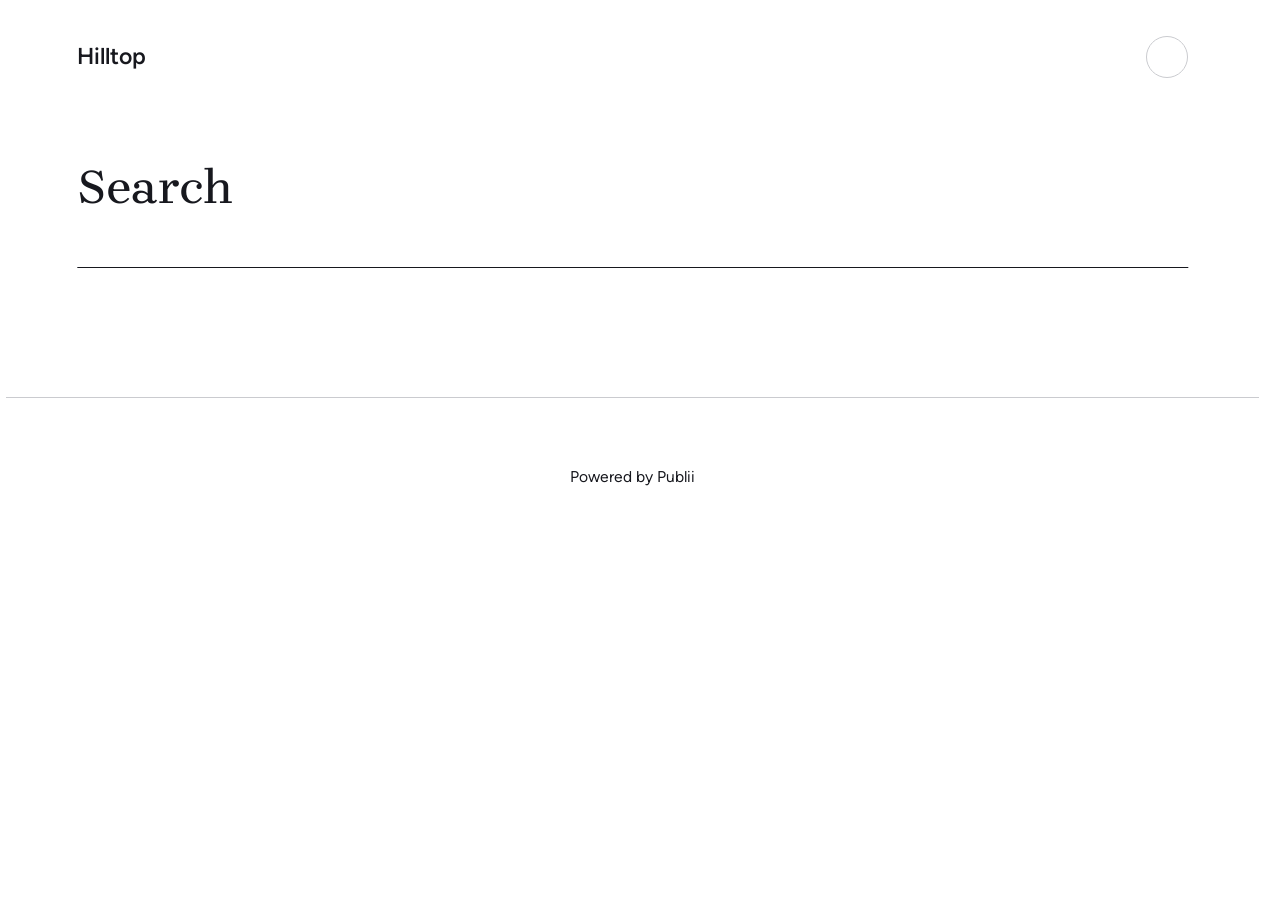
<file: search.html>
<!DOCTYPE html><html lang="en-nz"><head><meta charset="utf-8"><meta http-equiv="X-UA-Compatible" content="IE=edge"><meta name="viewport" content="width=device-width,initial-scale=1"><title>Search - Hilltop</title><meta name="robots" content="noindex, follow"><meta name="generator" content="Publii Open-Source CMS for Static Site"><link rel="alternate" type="application/atom+xml" href="https://weltallbr.github.io/hilltop/feed.xml" title="Hilltop - RSS"><link rel="alternate" type="application/json" href="https://weltallbr.github.io/hilltop/feed.json" title="Hilltop - JSON"><meta property="og:title" content="From the Hilltop"><meta property="og:image" content="https://weltallbr.github.io/hilltop/media/website/NASA-Space_Shuttle_Earth_Orbit-2.jpg"><meta property="og:image:width" content="6048"><meta property="og:image:height" content="4006"><meta property="og:site_name" content="From the Hilltop"><meta property="og:description" content="Thoughts on tabletop RPGs from a learning Gamemaster."><meta property="og:url" content="https://weltallbr.github.io/hilltop/"><meta property="og:type" content="website"><link rel="shortcut icon" href="https://weltallbr.github.io/hilltop/media/website/favicon-32x32.png" type="image/x-icon"><link rel="preload" href="https://weltallbr.github.io/hilltop/assets/dynamic/fonts/figtree/figtree.woff2" as="font" type="font/woff2" crossorigin><link rel="preload" href="https://weltallbr.github.io/hilltop/assets/dynamic/fonts/figtree/figtree-italic.woff2" as="font" type="font/woff2" crossorigin><link rel="preload" href="https://weltallbr.github.io/hilltop/assets/dynamic/fonts/brygada1918/brygada1918.woff2" as="font" type="font/woff2" crossorigin><link rel="preload" href="https://weltallbr.github.io/hilltop/assets/dynamic/fonts/brygada1918/brygada1918-italic.woff2" as="font" type="font/woff2" crossorigin><link rel="stylesheet" href="https://weltallbr.github.io/hilltop/assets/css/style.css?v=aab2305ab414bdf1c8c9917cf88c8ffa"><script type="application/ld+json">{"@context":"http://schema.org","@type":"Organization","name":"Hilltop","url":"https://weltallbr.github.io/hilltop/"}</script><noscript><style>img[loading] {
                    opacity: 1;
                }</style></noscript><style>.extlink::after {
				background-color: currentColor;
				content: "";
				display: inline-block;
				height: 16px;
				margin-left: 5px;
				position: relative;
				top: 0px;
				width: 16px;
			}
		
					.extlink.extlink-icon-1::after {
						mask-image: url("data:image/svg+xml;utf8,<svg viewBox='0 0 24 24' fill='none' stroke='%23000000' stroke-width='2' stroke-linecap='round' stroke-linejoin='round' xmlns='http://www.w3.org/2000/svg'><path d='M15 3h6v6'/><path d='M10 14 21 3'/><path d='M18 13v6a2 2 0 0 1-2 2H5a2 2 0 0 1-2-2V8a2 2 0 0 1 2-2h6'/></svg>");
						mask-repeat: no-repeat;
						mask-size: contain;
					}</style></head><body class="search-template"><header class="top js-header"><a class="logo" href="https://weltallbr.github.io/hilltop/">Hilltop</a><div class="search"><div class="search__overlay js-search-overlay"><div class="wrapper search__overlay-inner"></div></div><button class="search__btn btn--icon js-search-btn" aria-label="Search"><svg height="18" width="18" role="presentation" focusable="false"><use xlink:href="https://weltallbr.github.io/hilltop/assets/svg/svg-map.svg#search"/></svg></button></div></header><main class="page page--search"><div class="content search-page"><div class="hero hero--noimage"><header class="hero__content"><div class="wrapper"><h1>Search</h1></div></header></div><div class="entry-wrapper content__entry"></div></div></main><footer class="footer"><div class="wrapper"><div class="footer__copyright"><p>Powered by Publii</p></div><button id="backToTop" class="footer__bttop" aria-label="Back to top" title="Back to top"><svg width="20" height="20"><use xlink:href="https://weltallbr.github.io/hilltop/assets/svg/svg-map.svg#toparrow"/></svg></button></div></footer><script defer="defer" src="https://weltallbr.github.io/hilltop/assets/js/scripts.min.js?v=d0fc1030089a37f93a2d51bf6d07565c"></script><script>window.publiiThemeMenuConfig={mobileMenuMode:'sidebar',animationSpeed:300,submenuWidth: 'auto',doubleClickTime:500,mobileMenuExpandableSubmenus:true,relatedContainerForOverlayMenuSelector:'.top'};</script><script>var images = document.querySelectorAll('img[loading]');
        for (var i = 0; i < images.length; i++) {
            if (images[i].complete) {
                images[i].classList.add('is-loaded');
            } else {
                images[i].addEventListener('load', function () {
                    this.classList.add('is-loaded');
                }, false);
            }
        }</script></body></html>
</file>
